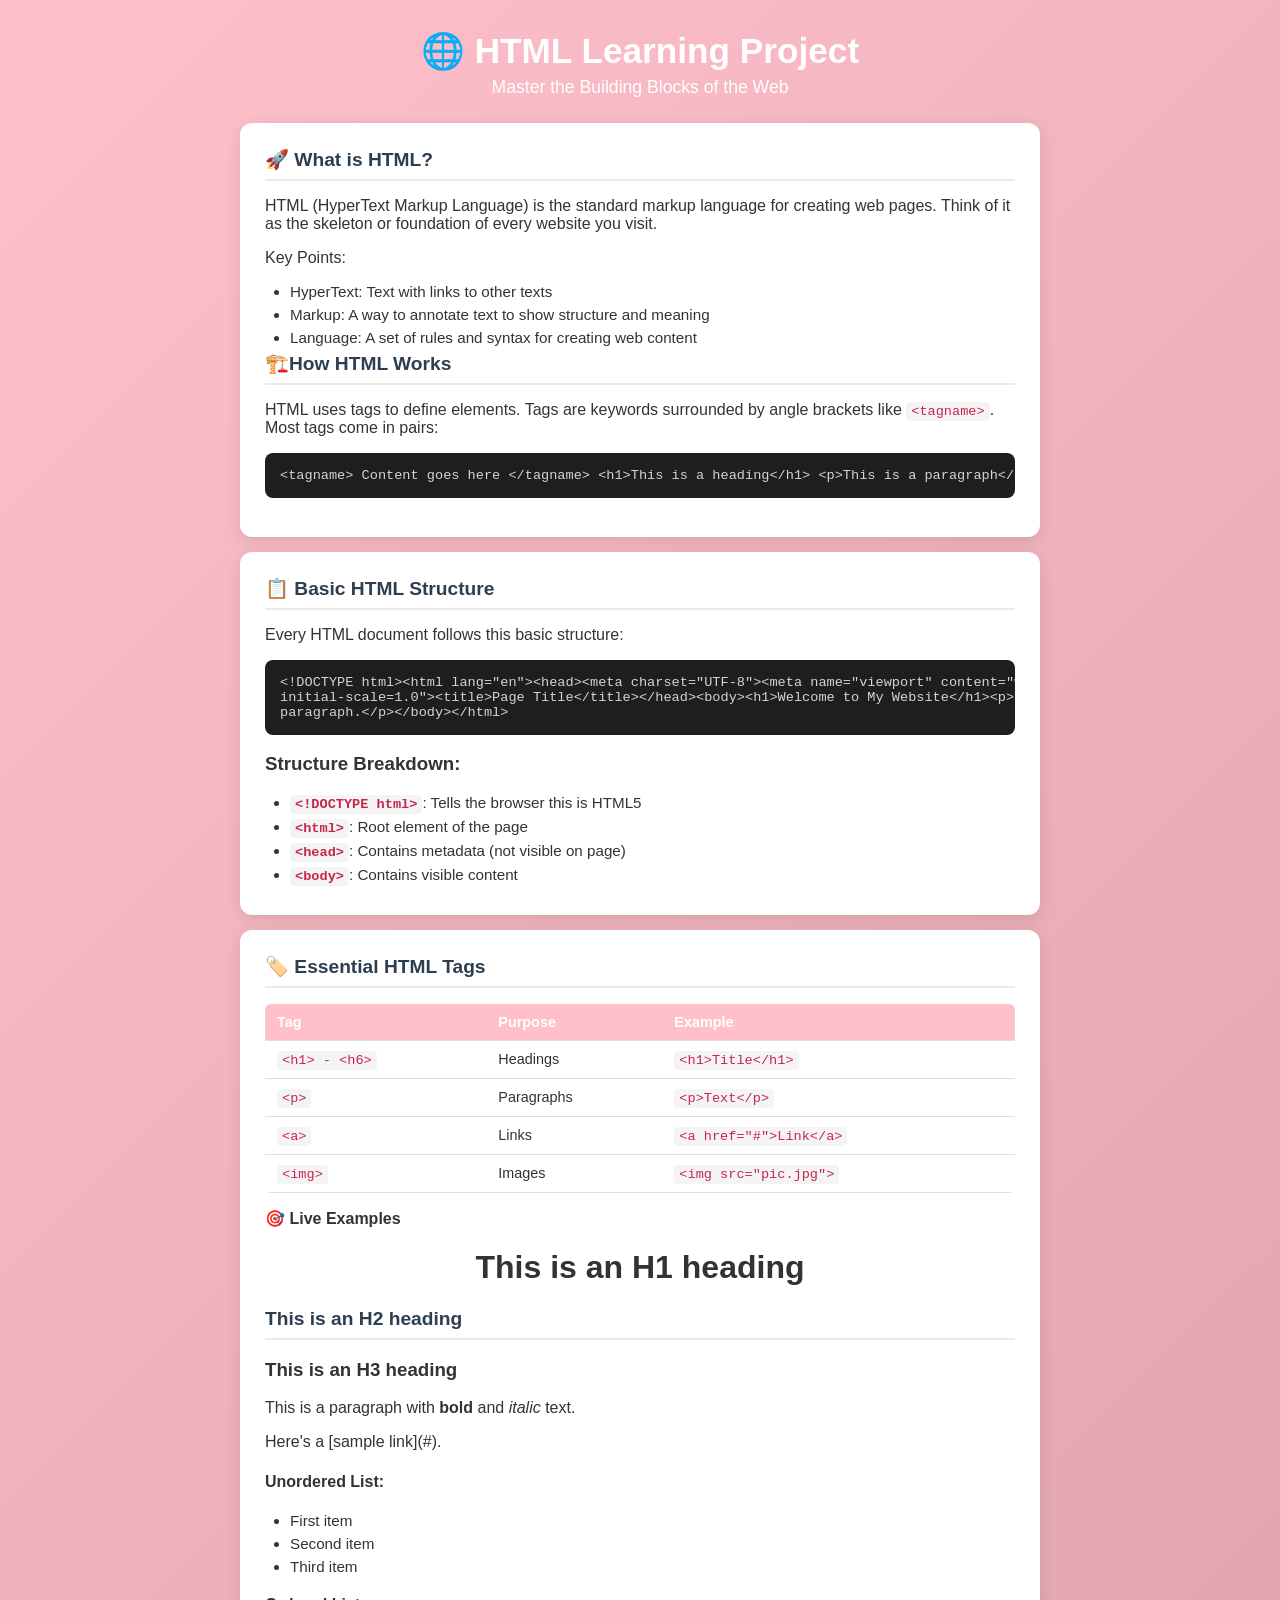
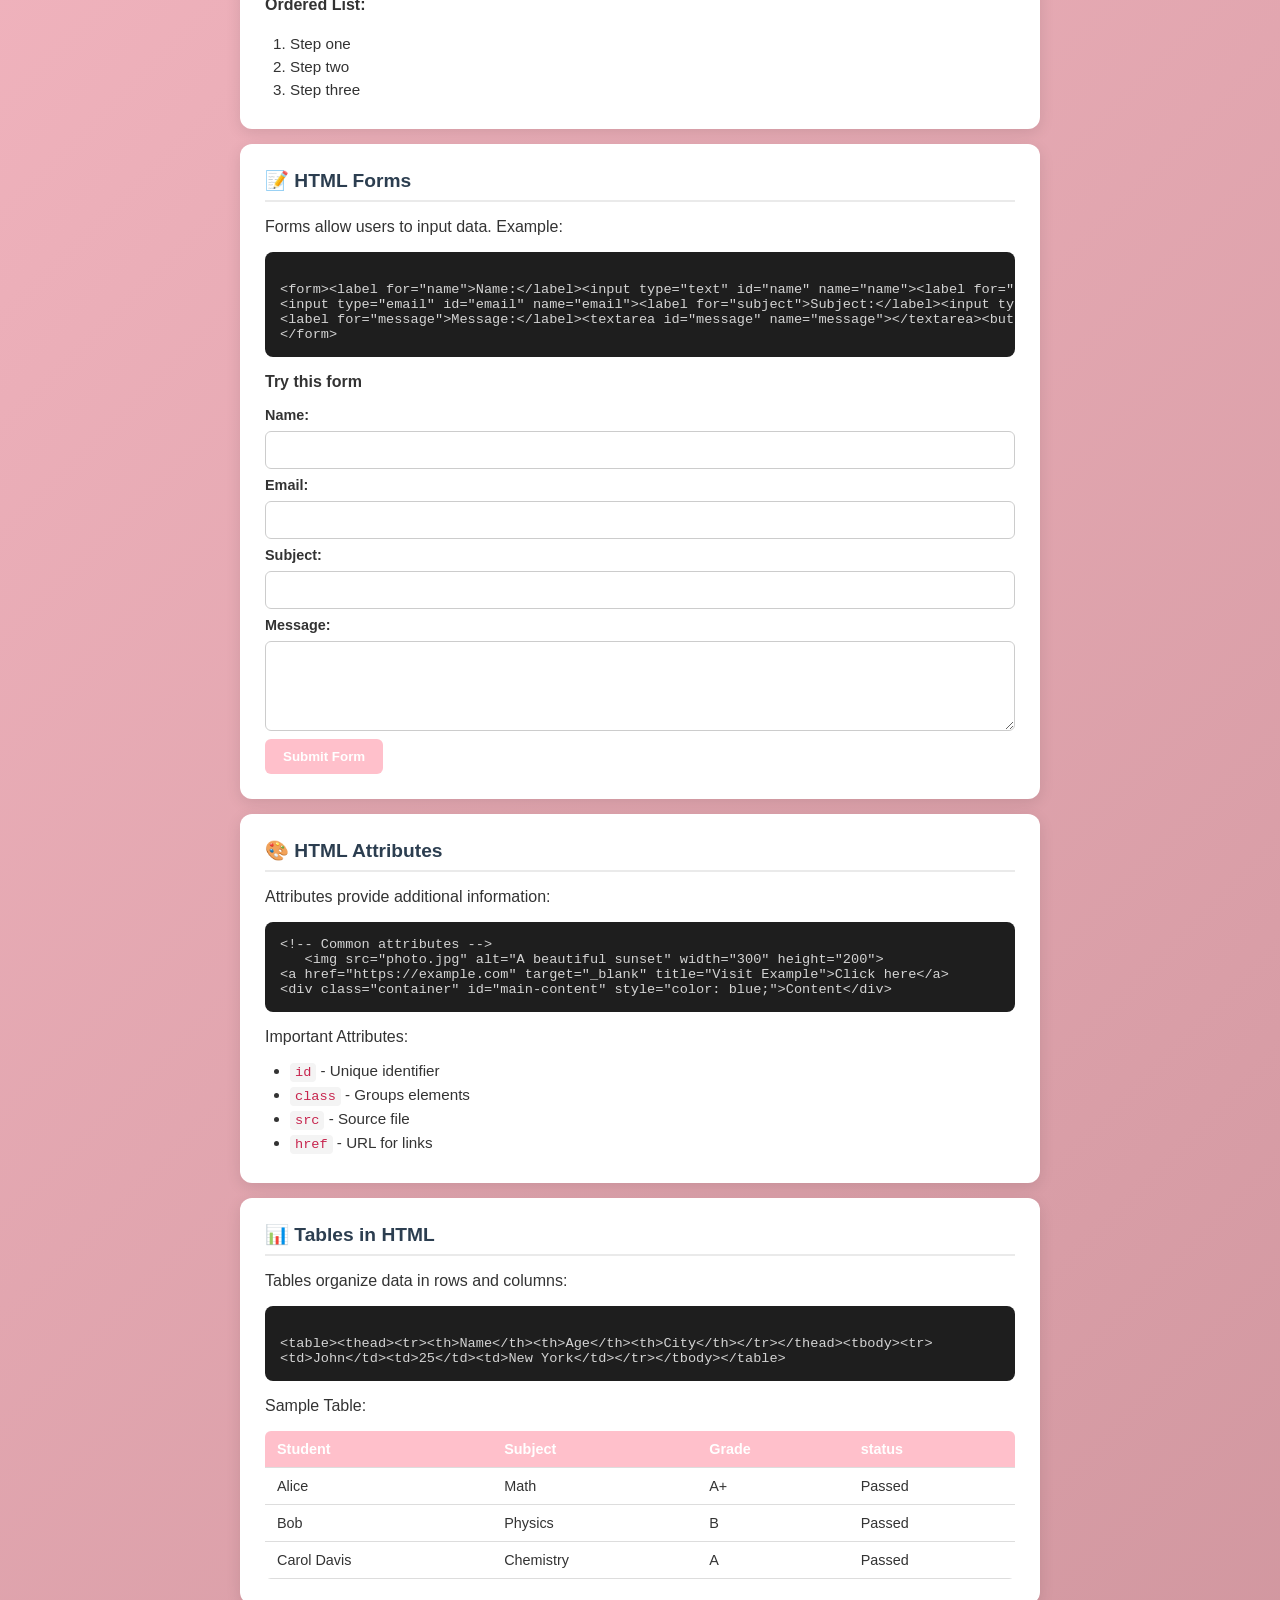
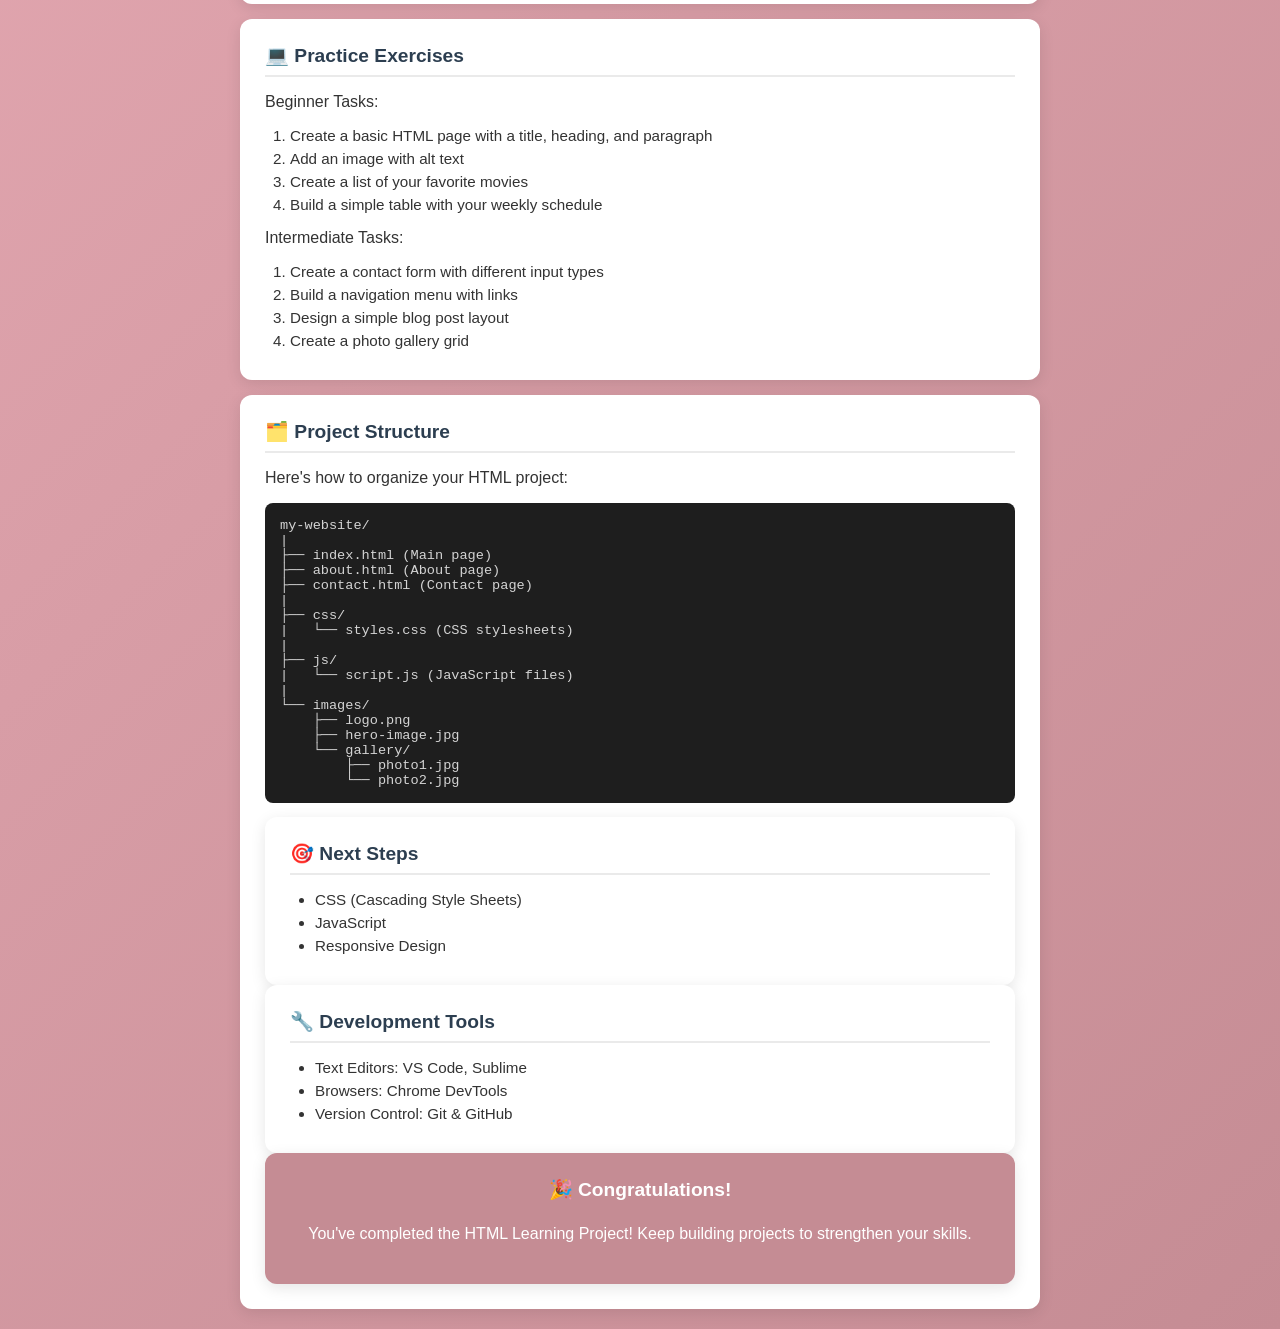
<file: Html-Diana/index.html>
<!DOCTYPE html>
<html lang="en">
<head>
    <meta charset="UTF-8">
    <meta name="viewport" content="width=device-width, initial-scale=1.0">
    <title>HTML Learning Project</title>
    <link rel="stylesheet" href="style.css">
</head>
<body>

  <div class="dashboard-container">

    <!-- Header Card (Membentang di atas) -->
    <div class="header-card">
       <h1>🌐 HTML Learning Project</h1> 
       <p>Master the Building Blocks of the Web</p>
    </div>

    <!-- Card 1: What is HTML? -->
    <div class="card">
       <h2>🚀 What is HTML?</h2>
       <p>HTML (HyperText Markup Language) is the standard markup language for creating web pages. Think of it as the skeleton or foundation of every website you visit.</p>
       <p>Key Points:</p>
       <ul>
           <li>HyperText: Text with links to other texts</li>
           <li>Markup: A way to annotate text to show structure and meaning</li>
           <li>Language: A set of rules and syntax for creating web content</li>
       </ul>
       <h2>🏗️How HTML Works</h2>
<p>HTML uses tags to define elements. Tags are keywords surrounded by angle brackets like <code> &lt;tagname&gt;</code>. Most tags come in pairs:</p>
<pre>&lt;tagname&gt; Content goes here &lt;/tagname&gt; &lt;h1&gt;This is a heading&lt;/h1&gt; &lt;p&gt;This is a paragraph&lt;/p&gt;</code></pre>
    </div>

    <!-- Card 2: Basic HTML Structure -->
    <div class="card">
       <h2>📋 Basic HTML Structure</h2>
       <p>Every HTML document follows this basic structure:</p>
      <pre><code>&lt;!DOCTYPE html&gt;&lt;html lang="en"&gt;&lt;head&gt;&lt;meta charset="UTF-8"&gt;&lt;meta name="viewport" content="width=device-width, 
initial-scale=1.0"&gt;&lt;title&gt;Page Title&lt;/title&gt;&lt;/head&gt;&lt;body&gt;&lt;h1&gt;Welcome to My Website&lt;/h1&gt;&lt;p&gt;This is my first 
paragraph.&lt;/p&gt;&lt;/body&gt;&lt;/html&gt;</code></pre>

       <h3>Structure Breakdown:</h3> 
       <ul>
           <li><strong><code>&lt;!DOCTYPE html&gt;</code></strong>: Tells the browser this is HTML5</li>
           <li><strong><code>&lt;html&gt;</code></strong>: Root element of the page</li>
           <li><strong><code>&lt;head&gt;</code></strong>: Contains metadata (not visible on page)</li>
           <li><strong><code>&lt;body&gt;</code></strong>: Contains visible content</li>
       </ul> 
    </div>

    <!-- Card 3: Essential HTML Tags -->
    <div class="card">
       <h2>🏷️ Essential HTML Tags</h2> 
       <table>
         <thead>
           <tr>
             <th>Tag</th>
             <th>Purpose</th>
             <th>Example</th>
           </tr>
         </thead>
         <tbody>
           <tr>
             <td><code>&lt;h1&gt; - &lt;h6&gt;</code></td>
             <td>Headings</td>
             <td><code>&lt;h1&gt;Title&lt;/h1&gt;</code></td>
           </tr>
           <tr>
             <td><code>&lt;p&gt;</code></td>
             <td>Paragraphs</td>
             <td><code>&lt;p&gt;Text&lt;/p&gt;</code></td>
           </tr>
           <tr>
             <td><code>&lt;a&gt;</code></td>
             <td>Links</td>
             <td><code>&lt;a href="#"&gt;Link&lt;/a&gt;</code></td>
           </tr>
           <tr>
             <td><code>&lt;img&gt;</code></td>
             <td>Images</td>
             <td><code>&lt;img src="pic.jpg"&gt;</code></td>
           </tr>
         </tbody>
       </table>
   
    <!-- Card 5: Live Examples -->
   
      <b><p>🎯 Live Examples</p></b>
       <center><h1>This is an H1 heading</h1></center>
       <h2>This is an H2 heading</h2>
       <h3>This is an H3 heading</h3>
       <p>This is a paragraph with <b>bold</b> and <i>italic</i> text.</p>
  <p>Here's a [sample link](#).</p>
       
       <h4>Unordered List:</h4>
       <ul>
         <li>First item</li>
         <li>Second item</li>
         <li> Third item </li> 
       </ul>
       <h4>Ordered List:</h4>
       <ol>
         <li>Step one</li>
         <li>Step two</li>
         <li> Step three </li>
       </ol>
   </div>

    <!-- Card 6: HTML Forms -->
    <div class="card">
       <h2>📝 HTML Forms</h2>
       <p>Forms allow users to input data. Example:</p>
       <pre><code>
&lt;form&gt;&lt;label for="name"&gt;Name:&lt;/label&gt;&lt;input type="text" id="name" name="name"&gt;&lt;label for="email"&gt;Email:&lt;/label&gt;
&lt;input type="email" id="email" name="email"&gt;&lt;label for="subject"&gt;Subject:&lt;/label&gt;&lt;input type="subject" id="subject" name="subject"&gt;
&lt;label for="message"&gt;Message:&lt;/label&gt;&lt;textarea id="message" name="message">&lt;/textarea&gt;&lt;button type="submit"&gt;Submit Form&lt;/button&gt;
&lt;/form&gt;
</code></pre>

<b><p>Try this form</p></b>
       <form>
           <label for="name">Name:</label>
           <input type="text" id="name" name="name">
           
           <label for="email">Email:</label>
           <input type="email" id="email" name="email">

           <label for="subject">Subject:</label>
           <input type="text" id="subject" name="subject">
           
           <label for="message">Message:</label>
           <textarea id="message" name="message"></textarea>
           
           <button type="submit">Submit Form</button>
       </form>
    </div>

    <!-- Card 7: HTML Attributes -->
    <div class="card">
       <h2>🎨 HTML Attributes</h2>
       <p>Attributes provide additional information:</p>
       <pre><code>&lt;!-- Common attributes --&gt;
   &lt;img src="photo.jpg" alt="A beautiful sunset" width="300" height="200"&gt;
&lt;a href="https://example.com" target="_blank" title="Visit Example"&gt;Click here&lt;/a&gt;
&lt;div class="container" id="main-content" style="color: blue;"&gt;Content&lt;/div&gt;</code></pre>

       <p>Important Attributes:</p>
       <ul>
         <li><code>id</code> - Unique identifier</li>
         <li><code>class</code> - Groups elements</li>
         <li><code>src</code> - Source file</li>
         <li><code>href</code> - URL for links</li>
       </ul>
    </div>

    <!-- Card 8: Tables in HTML -->
    <div class="card">
       <h2>📊 Tables in HTML</h2>
       <p>Tables organize data in rows and columns:</p>
<pre><code>
&lt;table&gt;&lt;thead&gt;&lt;tr&gt;&lt;th&gt;Name&lt;/th&gt;&lt;th&gt;Age&lt;/th&gt;&lt;th&gt;City&lt;/th&gt;&lt;/tr&gt;&lt;/thead&gt;&lt;tbody&gt;&lt;tr&gt;
&lt;td&gt;John&lt;/td&gt;&lt;td&gt;25&lt;/td&gt;&lt;td&gt;New York&lt;/td&gt;&lt;/tr&gt;&lt;/tbody&gt;&lt;/table&gt;
</code></pre>

       <p>Sample Table:</p>
       <table>
           <thead>
               <tr>
                   <th>Student</th>
                   <th>Subject</th>
                   <th>Grade</th>
                  <th>status</th>
               </tr>
           </thead>
           <tbody>
               <tr>
                   <td>Alice</td>
                   <td>Math</td>
                   <td>A+</td>
                   <td>Passed</td>
               </tr>
               <tr>
                   <td>Bob</td>
                   <td>Physics</td>
                 <td>B</td>
                <td>Passed</td>
               </tr>
                        <tr>
            <td>Carol Davis</td>
            <td>Chemistry</td>
            <td>A</td>
           <td>Passed</td>
        </tr>

           </tbody>
       </table>
    </div>

    <!-- Card 9: Practice Exercises -->
    <div class="card">
       <h2>💻 Practice Exercises</h2>
       <p>Beginner Tasks:</p>
       <ol>
         <li>Create a basic HTML page with a title, heading, and paragraph</li>
<li>Add an image with alt text</li>
<li>Create a list of your favorite movies</li>
<li>Build a simple table with your weekly schedule</li>
</ol>

       <p>Intermediate Tasks:</p>
       <ol>
         <li>Create a contact form with different input types</li>
<li>Build a navigation menu with links</li>
<li>Design a simple blog post layout</li>
<li>Create a photo gallery grid</li>

       </ol>
    </div>

    <!-- Card 10: Project Structure -->
    <div class="card">
       <h2>🗂️ Project Structure</h2>
      <p>Here's how to organize your HTML project:</p>
<pre>
my-website/
|
├── index.html (Main page)
├── about.html (About page)
├── contact.html (Contact page)
|
├── css/
|   └── styles.css (CSS stylesheets)
|
├── js/
|   └── script.js (JavaScript files)
|
└── images/
    ├── logo.png
    ├── hero-image.jpg
    └── gallery/
        ├── photo1.jpg
        └── photo2.jpg
</pre>


    <!-- Card 11: Next Steps -->
    <div class="card">
       <h2>🎯 Next Steps</h2>
       <ul>
         <li>CSS (Cascading Style Sheets)</li>
         <li>JavaScript</li>
         <li>Responsive Design</li>
       </ul>
    </div>

    <!-- Card 12: Development Tools -->
    <div class="card">
       <h2>🔧 Development Tools</h2>
       <ul>
         <li>Text Editors: VS Code, Sublime</li>
         <li>Browsers: Chrome DevTools</li>
         <li>Version Control: Git & GitHub</li>
       </ul>
    </div>

    <!-- Footer Card (Membentang di bawah) -->
    <div class="footer-card">
       <h2>🎉 Congratulations!</h2>
       <p>You've completed the HTML Learning Project! Keep building projects to strengthen your skills.</p>
    </div>

  </div>

</body>
</html>
</file>
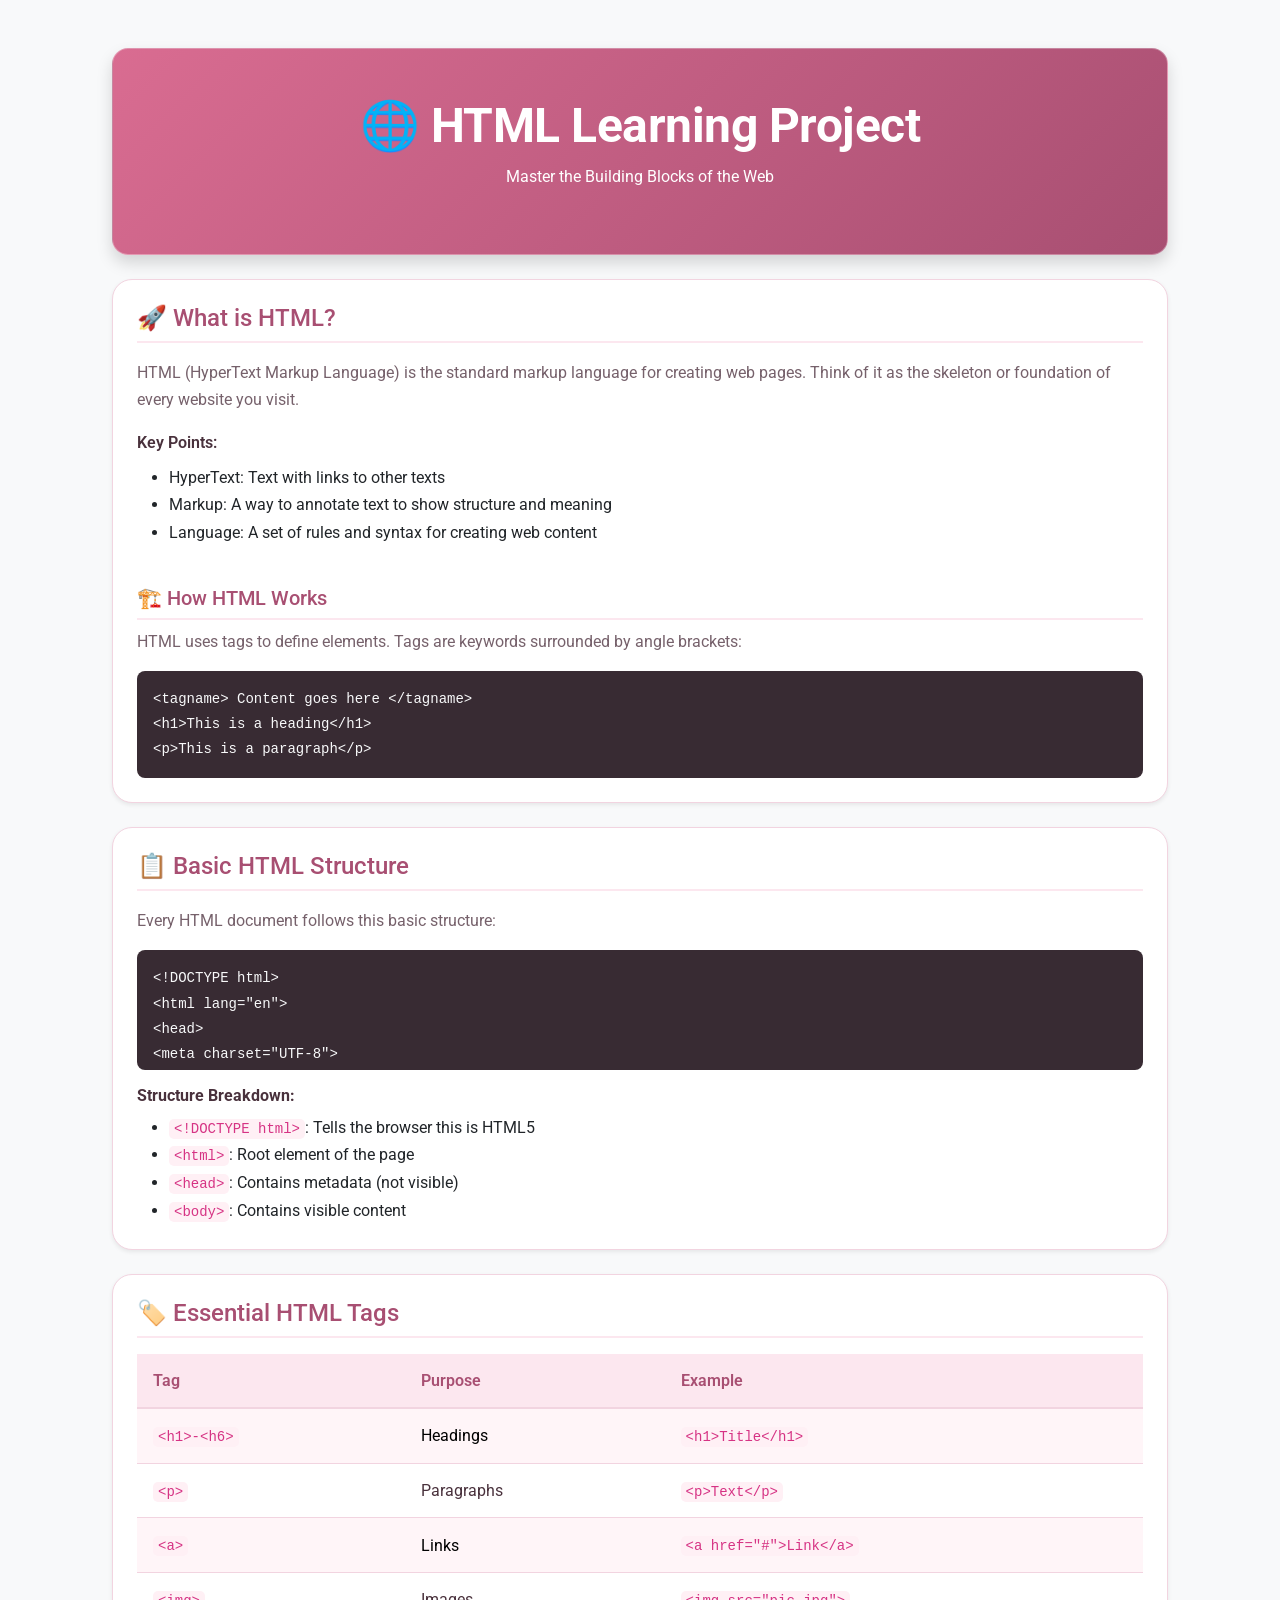
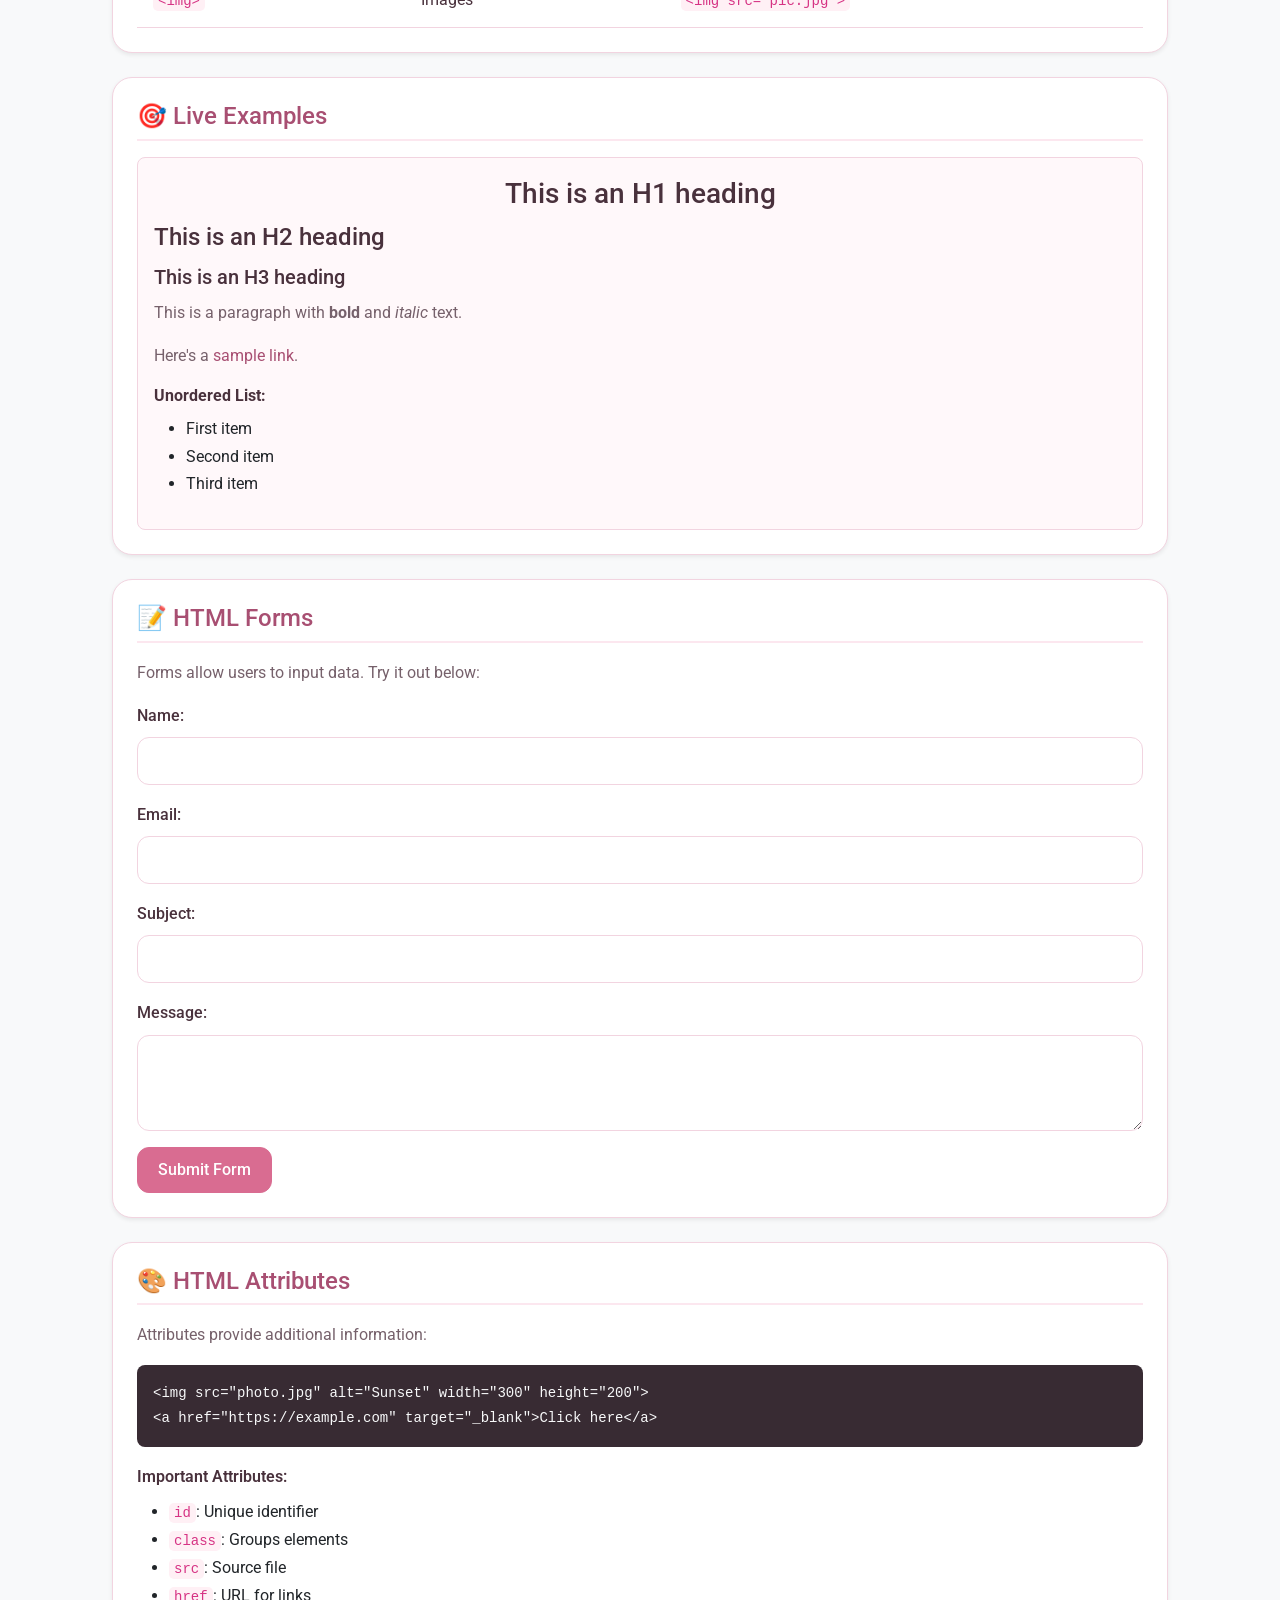
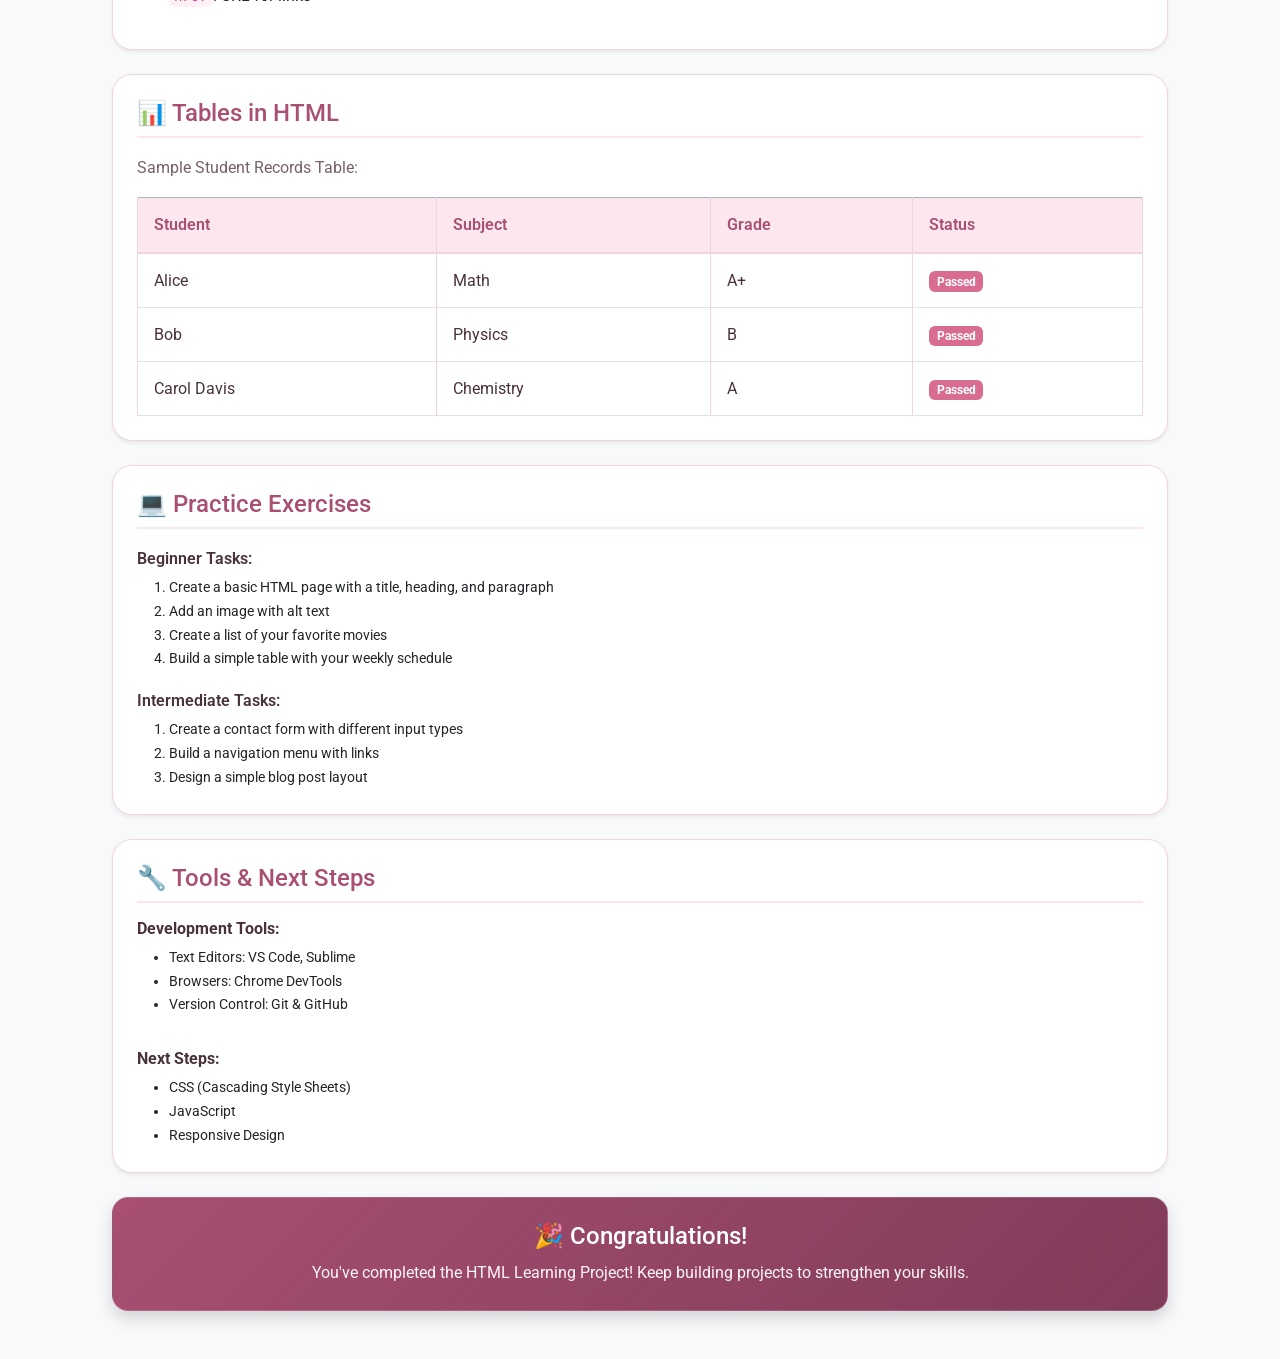
<file: index_boostrap.html>
<!DOCTYPE html>
<html lang="en">
<head>
    <meta charset="UTF-8">
    <meta name="viewport" content="width=device-width, initial-scale=1.0">
    <title>HTML Learning Project</title>
    
    
    <!-- Google Fonts: Roboto -->
    <link rel="preconnect" href="https://fonts.googleapis.com">
    <link rel="preconnect" href="https://fonts.gstatic.com" crossorigin>
    <link href="https://fonts.googleapis.com/css2?family=Roboto:wght@300;400;500;700&display=swap" rel="stylesheet">
    
    <!-- LINK BOOTSTRAP 5 (Langsung pakai dari web resminya via CDN) -->
    <link href="https://cdn.jsdelivr.net/npm/bootstrap@5.3.3/dist/css/bootstrap.min.css" rel="stylesheet">
    <link rel="stylesheet" href="style.css">
    <style>
        body {
            font-family: 'Roboto', sans-serif;
            background-color: #f8f9fa;
        }
        .card {
            transition: transform 0.2s ease, box-shadow 0.2s ease;
        }
        .card:hover {
            transform: translateY(-3px);
            box-shadow: 0 .5rem 1rem rgba(0,0,0,.15)!important;
        }
        code {
            color: #d63384;
        }
    </style>
</head>
<body class="py-5">

  <div class="container">

    <!-- Header Card -->
    <div class="row mb-4">
        <div class="col-12">
            <div class="p-5 bg-primary hero-header text-white rounded-4 shadow">
                <h1 class="display-5 fw-bold"><center>🌐 HTML Learning Project</center></h1> 
                <p class="lead mb-0"><center>Master the Building Blocks of the Web</center></p>
            </div>
        </div>
    </div>

    <!-- Layout 1 Kolom (col-12) -->
    <div class="row g-4">

        <!-- Card 1: What is HTML? -->
        <div class="col-12">
            <div class="card border-0 shadow-sm rounded-4 p-4">
                <h2 class="h4 text-primary mb-3">🚀 What is HTML?</h2>
                <p>HTML (HyperText Markup Language) is the standard markup language for creating web pages. Think of it as the skeleton or foundation of every website you visit.</p>
                <p class="fw-semibold mb-2">Key Points:</p>
                <ul>
                    <li>HyperText: Text with links to other texts</li>
                    <li>Markup: A way to annotate text to show structure and meaning</li>
                    <li>Language: A set of rules and syntax for creating web content</li>
                </ul>
                <h3 class="h5 text-primary mt-4 mb-2">🏗️ How HTML Works</h3>
                <p>HTML uses tags to define elements. Tags are keywords surrounded by angle brackets:</p>
                <div class="bg-dark text-light p-3 rounded-3 font-monospace small">
                    &lt;tagname&gt; Content goes here &lt;/tagname&gt;<br>
                    &lt;h1&gt;This is a heading&lt;/h1&gt;<br>
                    &lt;p&gt;This is a paragraph&lt;/p&gt;
                </div>
            </div>
        </div>

        <!-- Card 2: Basic HTML Structure -->
        <div class="col-12">
            <div class="card border-0 shadow-sm rounded-4 p-4">
                <h2 class="h4 text-primary mb-3">📋 Basic HTML Structure</h2>
                <p>Every HTML document follows this basic structure:</p>
                <div class="bg-dark text-light p-3 rounded-3 font-monospace small overflow-auto mb-3" style="max-height: 120px;">
                    &lt;!DOCTYPE html&gt;<br>&lt;html lang="en"&gt;<br>&lt;head&gt;<br>&lt;meta charset="UTF-8"&gt;<br>&lt;title&gt;Page Title&lt;/title&gt;<br>&lt;/head&gt;<br>&lt;body&gt;<br>&lt;h1&gt;Welcome&lt;/h1&gt;<br>&lt;/body&gt;<br>&lt;/html&gt;
                </div>
                <h3 class="h6 fw-bold">Structure Breakdown:</h3> 
                <ul class="mb-0">
                    <li><code>&lt;!DOCTYPE html&gt;</code>: Tells the browser this is HTML5</li>
                    <li><code>&lt;html&gt;</code>: Root element of the page</li>
                    <li><code>&lt;head&gt;</code>: Contains metadata (not visible)</li>
                    <li><code>&lt;body&gt;</code>: Contains visible content</li>
                </ul> 
            </div>
        </div>

        <!-- Card 3: Essential HTML Tags -->
        <div class="col-12">
            <div class="card border-0 shadow-sm rounded-4 p-4">
                <h2 class="h4 text-primary mb-3">🏷️ Essential HTML Tags</h2> 
                <div class="table-responsive">
                    <table class="table table-striped align-middle">
                        <thead class="table-light">
                            <tr>
                                <th>Tag</th>
                                <th>Purpose</th>
                                <th>Example</th>
                            </tr>
                        </thead>
                        <tbody>
                            <tr>
                                <td><code>&lt;h1&gt;-&lt;h6&gt;</code></td>
                                <td>Headings</td>
                                <td><code>&lt;h1&gt;Title&lt;/h1&gt;</code></td>
                            </tr>
                            <tr>
                                <td><code>&lt;p&gt;</code></td>
                                <td>Paragraphs</td>
                                <td><code>&lt;p&gt;Text&lt;/p&gt;</code></td>
                            </tr>
                            <tr>
                                <td><code>&lt;a&gt;</code></td>
                                <td>Links</td>
                                <td><code>&lt;a href="#"&gt;Link&lt;/a&gt;</code></td>
                            </tr>
                            <tr>
                                <td><code>&lt;img&gt;</code></td>
                                <td>Images</td>
                                <td><code>&lt;img src="pic.jpg"&gt;</code></td>
                            </tr>
                        </tbody>
                    </table>
                </div>
            </div>
        </div>

        <!-- Card 4: Live Examples -->
        <div class="col-12">
            <div class="card border-0 shadow-sm rounded-4 p-4">
                <h2 class="h4 text-primary mb-3">🎯 Live Examples</h2>
                <div class="p-3 bg-light rounded-3 border">
                    <h1 class="text-center fs-3">This is an H1 heading</h1>
                    <h2 class="fs-4">This is an H2 heading</h2>
                    <h3 class="fs-5">This is an H3 heading</h3>
                    <p>This is a paragraph with <b>bold</b> and <i>italic</i> text.</p>
                    <p>Here's a <a href="#" class="text-decoration-none">sample link</a>.</p>
                    <h4 class="fs-6 fw-bold">Unordered List:</h4>
                    <ul>
                        <li>First item</li>
                        <li>Second item</li>
                        <li>Third item</li>
                    </ul>
                </div>
            </div>
        </div>

        <!-- Card 5: HTML Forms -->
        <div class="col-12">
            <div class="card border-0 shadow-sm rounded-4 p-4">
                <h2 class="h4 text-primary mb-3">📝 HTML Forms</h2>
                <p>Forms allow users to input data. Try it out below:</p>
                <form>
                    <div class="mb-3">
                        <label for="name" class="form-label">Name:</label>
                        <input type="text" class="form-control" id="name" name="name">
                    </div>
                    <div class="mb-3">
                        <label for="email" class="form-label">Email:</label>
                        <input type="email" class="form-control" id="email" name="email">
                    </div>
                    <div class="mb-3">
                        <label for="subject" class="form-label">Subject:</label>
                        <input type="text" class="form-control" id="subject" name="subject">
                    </div>
                    <div class="mb-3">
                        <label for="message" class="form-label">Message:</label>
                        <textarea class="form-control" id="message" name="message" rows="3"></textarea>
                    </div>
                    <button type="submit" class="btn btn-primary">Submit Form</button>
                </form>
            </div>
        </div>

        <!-- Card 6: HTML Attributes -->
        <div class="col-12">
            <div class="card border-0 shadow-sm rounded-4 p-4">
                <h2 class="h4 text-primary mb-3">🎨 HTML Attributes</h2>
                <p>Attributes provide additional information:</p>
                <div class="bg-dark text-light p-3 rounded-3 font-monospace small mb-3">
                    &lt;img src="photo.jpg" alt="Sunset" width="300" height="200"&gt;<br>
                    &lt;a href="https://example.com" target="_blank"&gt;Click here&lt;/a&gt;
                </div>
                <p class="fw-semibold mb-2">Important Attributes:</p>
                <ul>
                    <li><code>id</code>: Unique identifier</li>
                    <li><code>class</code>: Groups elements</li>
                    <li><code>src</code>: Source file</li>
                    <li><code>href</code>: URL for links</li>
                </ul>
            </div>
        </div>

        <!-- Card 7: Tables in HTML -->
        <div class="col-12">
            <div class="card border-0 shadow-sm rounded-4 p-4">
                <h2 class="h4 text-primary mb-3">📊 Tables in HTML</h2>
                <p>Sample Student Records Table:</p>
                <div class="table-responsive">
                    <table class="table table-bordered table-hover align-middle">
                        <thead class="table-primary">
                            <tr>
                                <th>Student</th>
                                <th>Subject</th>
                                <th>Grade</th>
                                <th>Status</th>
                            </tr>
                        </thead>
                        <tbody>
                            <tr>
                                <td>Alice</td>
                                <td>Math</td>
                                <td>A+</td>
                                <td><span class="badge bg-success">Passed</span></td>
                            </tr>
                            <tr>
                                <td>Bob</td>
                                <td>Physics</td>
                                <td>B</td>
                                <td><span class="badge bg-success">Passed</span></td>
                            </tr>
                            <tr>
                                <td>Carol Davis</td>
                                <td>Chemistry</td>
                                <td>A</td>
                                <td><span class="badge bg-success">Passed</span></td>
                            </tr>
                        </tbody>
                    </table>
                </div>
            </div>
        </div>

        <!-- Card 8: Practice Exercises -->
        <div class="col-12">
            <div class="card border-0 shadow-sm rounded-4 p-4">
                <h2 class="h4 text-primary mb-3">💻 Practice Exercises</h2>
                <p class="fw-semibold mb-1">Beginner Tasks:</p>
                <ol class="small mb-3">
                    <li>Create a basic HTML page with a title, heading, and paragraph</li>
                    <li>Add an image with alt text</li>
                    <li>Create a list of your favorite movies</li>
                    <li>Build a simple table with your weekly schedule</li>
                </ol>
                <p class="fw-semibold mb-1">Intermediate Tasks:</p>
                <ol class="small mb-0">
                    <li>Create a contact form with different input types</li>
                    <li>Build a navigation menu with links</li>
                    <li>Design a simple blog post layout</li>
                </ol>
            </div>
        </div>

        <!-- Card 9: Tools & Next Steps -->
        <div class="col-12">
            <div class="card border-0 shadow-sm rounded-4 p-4">
                <h2 class="h4 text-primary mb-3">🔧 Tools & Next Steps</h2>
                <div class="mb-3">
                    <h5 class="h6 fw-bold">Development Tools:</h5>
                    <ul class="small">
                        <li>Text Editors: VS Code, Sublime</li>
                        <li>Browsers: Chrome DevTools</li>
                        <li>Version Control: Git & GitHub</li>
                    </ul>
                </div>
                <div>
                    <h5 class="h6 fw-bold">Next Steps:</h5>
                    <ul class="small mb-0">
                        <li>CSS (Cascading Style Sheets)</li>
                        <li>JavaScript</li>
                        <li>Responsive Design</li>
                    </ul>
                </div>
            </div>
        </div>

    </div>

    <!-- Footer Card -->
    <div class="row mt-4">
        <div class="col-12">
            <div class="p-4 bg-dark text-white rounded-4 shadow text-center">
                <h2 class="h4">🎉 Congratulations!</h2>
                <p class="mb-0">You've completed the HTML Learning Project! Keep building projects to strengthen your skills.</p>
            </div>
        </div>
    </div>

  </div>

  <!-- BOOTSTRAP JS BUNDLE -->
  <script src="https://cdn.jsdelivr.net/npm/bootstrap@5.3.3/dist/js/bootstrap.bundle.min.js"></script>
</body>
</html>
</file>
<file: Html-Diana/style.css>
/* Styling Umum & Latar Belakang */
body {
    font-family: 'Segoe UI', Tahoma, Geneva, Verdana, sans-serif;
    background: linear-gradient(135deg, #FFC0CB 0%, #C58C94 100%);
    color: #333;
    margin: 0;
    padding: 20px;
    display: flex;
    flex-direction: column;
    align-items: center;
}

/* Kontainer Utama & Card Tersusun ke Bawah */
.dashboard-container {
    max-width: 800px;
    width: 100%;
    display: flex;
    flex-direction: column;
    gap: 15px; /* Jarak antar card ke bawah */
}

/* Setiap Card Berwarna Putih */
.card, .header-card, .footer-card {
    background-color: #ffffff;
    padding: 25px;
    border-radius: 12px;
    box-shadow: 0 4px 15px rgba(0, 0, 0, 0.1);
    box-sizing: border-box;
}

/* Header Card (Judul Utama) */
.header-card {
    background: transparent;
    text-align: center;
    box-shadow: none;
    padding: 10px 0;
}

.header-card h1 {
    margin: 0 0 5px 0;
    color: #ffffff;
    font-size: 2.2rem;
}

.header-card p {
    margin: 0;
    color: #ffffff;
    font-size: 1.1rem;
}

/* Heading di dalam Card */
.card h2 {
    color: #2c3e50;
    border-bottom: 2px solid #eaeaea;
    padding-bottom: 8px;
    margin-top: 0;
    font-size: 1.2rem;
}

/* Tabel */
table {
    width: 100%;
    border-collapse: collapse;
    margin-top: 10px;
    overflow: hidden;
    border-radius: 6px;
}

th, td {
    padding: 10px 12px;
    text-align: left;
    border-bottom: 1px solid #ddd;
    font-size: 0.9rem;
}

th {
    background-color: #FFC0CB;
    color: white;
}

tr:hover {
    background-color: #f1f1f1;
}

/* Blok Kode */
pre {
    background-color: #1e1e1e;
    color: #d4d4d4;
    padding: 15px;
    border-radius: 8px;
    overflow-x: auto;
    font-family: 'Courier New', Courier, monospace;
    font-size: 0.85rem;
}

code {
    font-family: 'Courier New', Courier, monospace;
    background-color: #f4f4f4;
    padding: 2px 5px;
    border-radius: 4px;
    color: #c7254e;
    font-size: 0.85rem;
}

pre code {
    background-color: transparent;
    color: #d4d4d4;
    padding: 0;
}

/* Formulir */
form {
    display: flex;
    flex-direction: column;
    gap: 8px;
    margin-top: 10px;
}

label {
    font-weight: bold;
    font-size: 0.9rem;
}

input[type="text"],
input[type="email"],
textarea {
    width: 100%;
    padding: 10px;
    border: 1px solid #ccc;
    border-radius: 6px;
    box-sizing: border-box;
    font-size: 0.9rem;
}

textarea {
    resize: vertical;
    height: 90px;
}

button[type="submit"] {
    background-color: #FFC0CB;
    color: white;
    padding: 10px 18px;
    border: none;
    border-radius: 6px;
    cursor: pointer;
    font-weight: bold;
    align-self: flex-start;
}

button[type="submit"]:hover {
    background-color: #FFC0CB;
}

/* List */
ul, ol {
    margin: 5px 0;
    padding-left: 25px;
}

li {
    margin-bottom: 6px;
    font-size: 0.95rem;
}

/* Footer Card */
.footer-card {
    background-color: #C58C94;
    color: white;
    text-align: center;
}

.footer-card h2 {
    color: white;
    border-bottom: none;
}
</file>
<file: style.css>
/* ==================================
   1. PALET WARNA PINK PASTEL
================================== */
:root {
    --pink-primary: #D96C91;
    --pink-dark: #A84F72;
    --pink-soft: #FCE7EF;
    --pink-light: #FFF5F8;
    --pink-border: #F2D4E0;
    --pink-accent: #F4A9C2;
    --white: #FFFFFF;
    --text-main: #49313C;
    --text-muted: #76616B;
}

/* ==================================
   2. LATAR BELAKANG HALAMAN
================================== */
body {
    font-family: 'Roboto', sans-serif;
    background-color: var(--pink-light);
    color: var(--text-main);
    line-height: 1.7;
    min-height: 100vh;
}

.container {
    max-width: 1080px;
}

/* ==================================
   3. HEADER UTAMA
================================== */
.bg-primary {
    background: linear-gradient(
        135deg,
        var(--pink-primary),
        var(--pink-dark)
    ) !important;
}

.hero-header {
    position: relative;
    overflow: hidden;
    border: 1px solid rgba(255, 255, 255, 0.3);
}

.hero-header h1 {
    color: var(--white);
    font-weight: 700;
    letter-spacing: -0.5px;
}

.hero-header p {
    color: #FFF5F8;
}

/* ==================================
   4. JUDUL DAN TEKS
================================== */
.text-primary {
    color: var(--pink-dark) !important;
}

h1, h2, h3, h4, h5 {
    color: var(--text-main);
    line-height: 1.4;
}

p {
    color: var(--text-muted);
}

.fw-semibold,
.fw-bold {
    color: var(--text-main);
}

/* ==================================
   5. KARTU MATERI
================================== */
.card {
    background-color: var(--white);
    border: 1px solid var(--pink-border) !important;
    border-radius: 20px !important;
    box-shadow: 0 5px 18px rgba(168, 79, 114, 0.07);
    transition: transform 0.2s ease,
                box-shadow 0.2s ease;
}

.card:hover {
    transform: translateY(-3px);
    box-shadow: 0 10px 25px rgba(168, 79, 114, 0.14) !important;
}

.card h2.text-primary,
.card h3.text-primary {
    padding-bottom: 8px;
    border-bottom: 2px solid var(--pink-soft);
}

/* ==================================
   6. TOMBOL
================================== */
.btn-primary {
    background-color: var(--pink-primary) !important;
    border-color: var(--pink-primary) !important;
    color: var(--white) !important;
    border-radius: 12px;
    padding: 10px 20px;
    font-weight: 500;
    transition: all 0.2s ease;
}

.btn-primary:hover,
.btn-primary:focus {
    background-color: var(--pink-dark) !important;
    border-color: var(--pink-dark) !important;
    color: var(--white) !important;
    transform: translateY(-1px);
}

.btn-primary:focus-visible {
    outline: 3px solid var(--pink-accent);
    outline-offset: 3px;
}

/* ==================================
   7. TABEL
================================== */
.table {
    --bs-table-color: var(--text-main);
    --bs-table-bg: transparent;
    --bs-table-striped-bg: #FFF5F8;
    margin-bottom: 0;
    vertical-align: middle;
}

.table thead th {
    background-color: var(--pink-soft) !important;
    color: var(--pink-dark);
    font-weight: 600;
    border-bottom: 2px solid var(--pink-border);
    white-space: nowrap;
}

.table td,
.table th {
    padding: 13px 16px;
    border-color: var(--pink-border);
}

.table-hover tbody tr:hover > * {
    background-color: #FFF0F5;
}

/* ==================================
   8. FORM INPUT
================================== */
.form-label {
    color: var(--text-main);
    font-weight: 500;
}

.form-control {
    border: 1px solid var(--pink-border);
    border-radius: 12px;
    padding: 11px 13px;
    color: var(--text-main);
    background-color: var(--white);
}

.form-control:focus {
    border-color: var(--pink-primary);
    box-shadow: 0 0 0 0.2rem rgba(217, 108, 145, 0.18);
}

.form-control::placeholder {
    color: #AD929E;
}

/* ==================================
   9. KODE HTML
================================== */
code {
    color: #B23E70;
    background-color: #FFF0F5;
    padding: 2px 5px;
    border-radius: 5px;
}

.font-monospace {
    line-height: 1.8;
}

/* Kotak contoh kode tetap gelap */
.bg-dark {
    background-color: #382B33 !important;
}

/* Area contoh tampilan HTML */
.bg-light {
    background-color: #FFF8FA !important;
}

.border {
    border-color: var(--pink-border) !important;
}

/* ==================================
   10. LINK DAN BADGE
================================== */
a {
    color: var(--pink-dark);
    transition: color 0.2s ease;
}

a:hover {
    color: var(--pink-primary);
}

.badge.bg-success {
    background-color: var(--pink-primary) !important;
}

/* ==================================
   11. FOOTER
================================== */
.container > .row:last-child .bg-dark {
    background: linear-gradient(
        135deg,
        var(--pink-dark),
        #813B5A
    ) !important;
    border: 1px solid rgba(255, 255, 255, 0.15);
}

.container > .row:last-child h2 {
    color: var(--white);
}

.container > .row:last-child p {
    color: #FFF5F8;
}

/* ==================================
   12. RESPONSIVE UNTUK HP
================================== */
@media (max-width: 576px) {
    body {
        font-size: 14px;
    }

    .container {
        padding-left: 16px;
        padding-right: 16px;
    }

    .hero-header {
        padding: 28px !important;
    }

    .hero-header h1 {
        font-size: 1.8rem;
    }

    .card {
        padding: 20px !important;
    }

    .table td,
    .table th {
        padding: 10px;
    }
}

/* ==================================
   13. KURANGI ANIMASI JIKA DIPERLUKAN
================================== */
@media (prefers-reduced-motion: reduce) {
    *,
    *::before,
    *::after {
        scroll-behavior: auto !important;
        transition-duration: 0.01ms !important;
        animation-duration: 0.01ms !important;
    }
}
</file>
